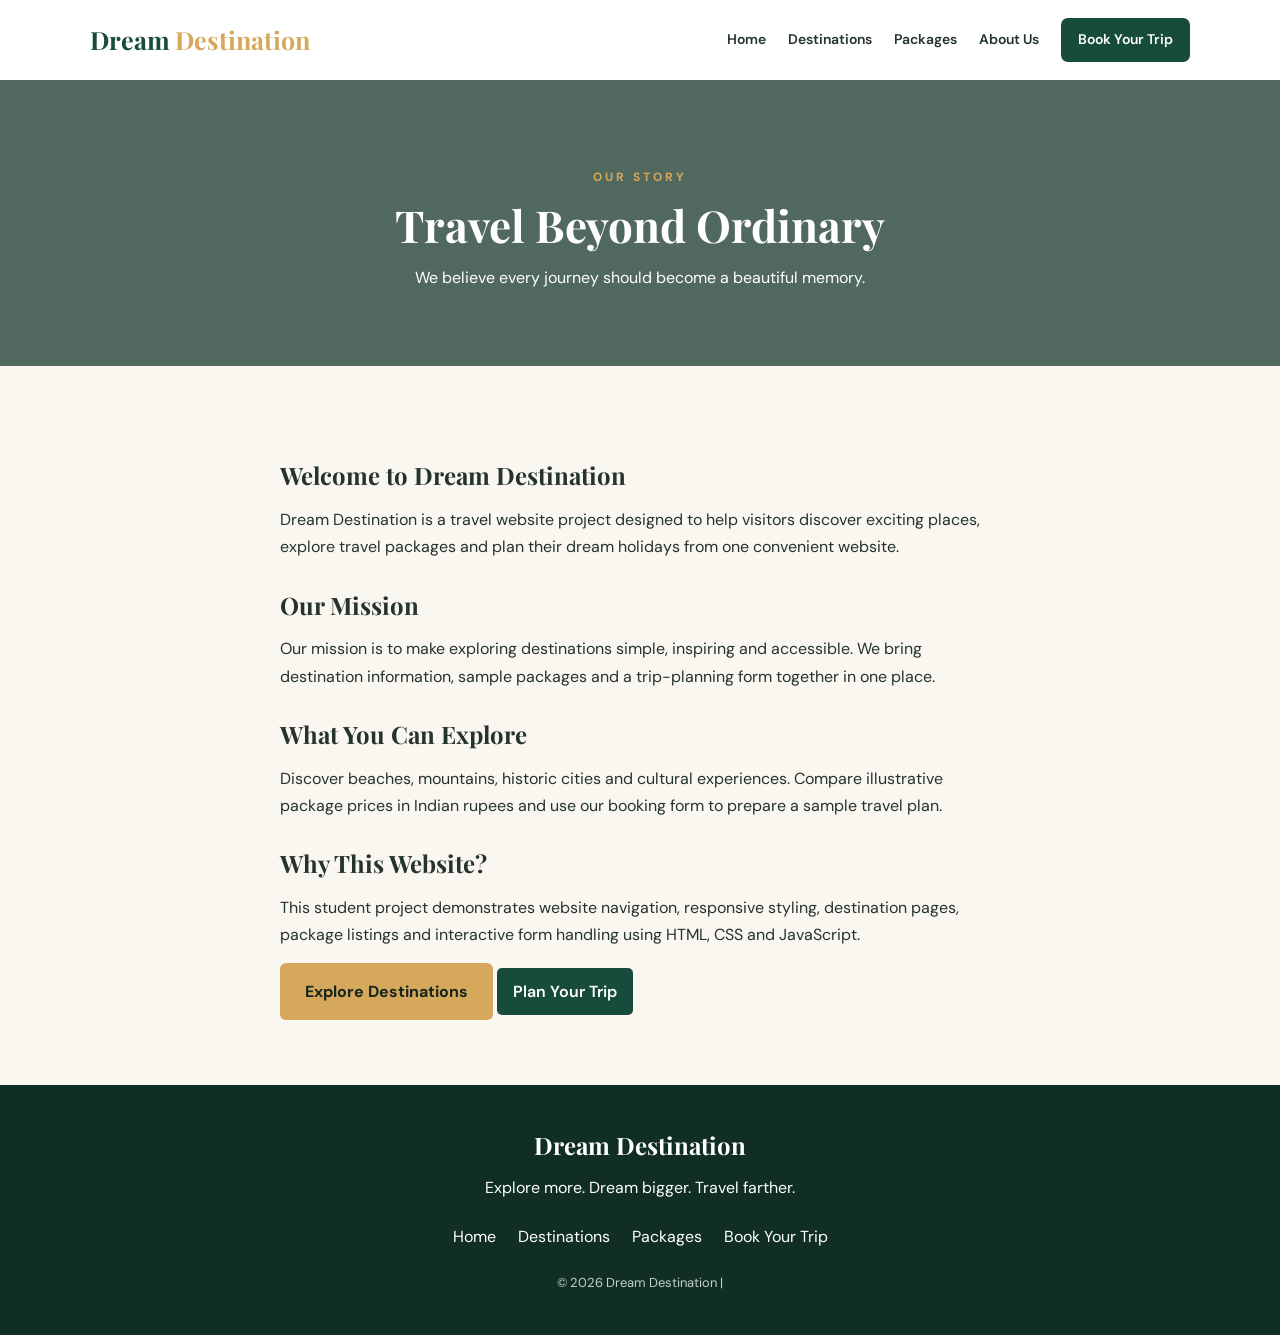
<file: about.html>
<!DOCTYPE html>
<html lang="en">
<head>
    <meta charset="UTF-8">
    <meta name="viewport" content="width=device-width, initial-scale=1.0">
    <title>About Us | Dream Destination</title>
    <link rel="stylesheet" href="style.css">
</head>
<body>

<header>
    <a href="index.html" class="logo">Dream<span>Destination</span></a>
    <nav>
        <a href="index.html">Home</a>
        <a href="destinations.html">Destinations</a>
        <a href="packages.html">Packages</a>
        <a href="about.html">About Us</a>
        <a href="booking.html" class="nav-button">Book Your Trip</a>
    </nav>
</header>

<section class="page-hero">
    <p class="tagline">OUR STORY</p>
    <h1>Travel Beyond Ordinary</h1>
    <p>We believe every journey should become a beautiful memory.</p>
</section>

<section class="text-page">
    <h2>Welcome to Dream Destination</h2>
    <p>
        Dream Destination is a travel website project designed to help
        visitors discover exciting places, explore travel packages and
        plan their dream holidays from one convenient website.
    </p>

    <h2>Our Mission</h2>
    <p>
        Our mission is to make exploring destinations simple, inspiring
        and accessible. We bring destination information, sample packages
        and a trip-planning form together in one place.
    </p>

    <h2>What You Can Explore</h2>
    <p>
        Discover beaches, mountains, historic cities and cultural
        experiences. Compare illustrative package prices in Indian rupees
        and use our booking form to prepare a sample travel plan.
    </p>

    <h2>Why This Website?</h2>
    <p>
        This student project demonstrates website navigation, responsive
        styling, destination pages, package listings and interactive form
        handling using HTML, CSS and JavaScript.
    </p>

    <a href="destinations.html" class="btn primary">Explore Destinations</a>
    <a href="booking.html" class="small-button">Plan Your Trip</a>
</section>

<footer>
    <h2>Dream Destination</h2>
    <p>Explore more. Dream bigger. Travel farther.</p>
    <div class="footer-links">
        <a href="index.html">Home</a>
        <a href="destinations.html">Destinations</a>
        <a href="packages.html">Packages</a>
        <a href="booking.html">Book Your Trip</a>
    </div>
    <p class="copyright">© 2026 Dream Destination |</p>
</footer>

</body>
</html>
</file>
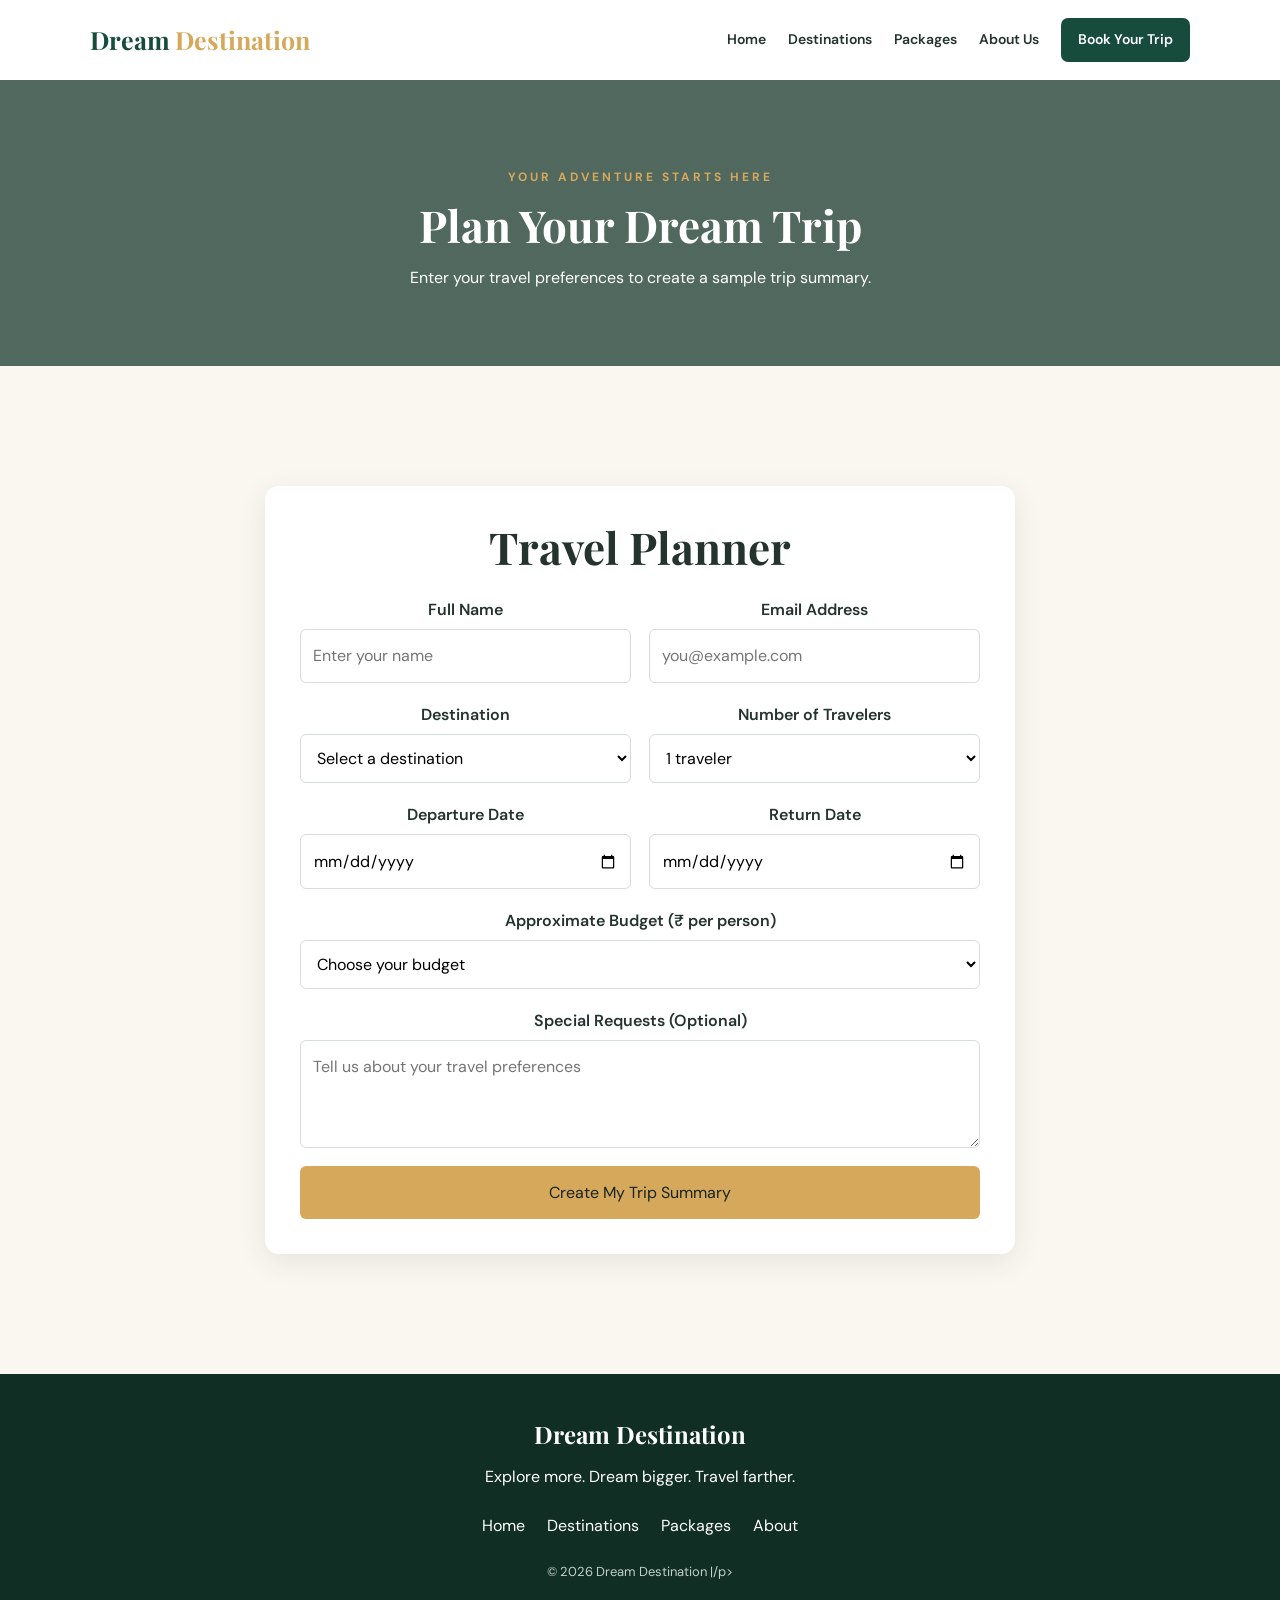
<file: booking.html>
<!DOCTYPE html>
<html lang="en">
<head>
    <meta charset="UTF-8">
    <meta name="viewport" content="width=device-width, initial-scale=1.0">
    <title>Book Your Trip | Dream Destination</title>
    <link rel="stylesheet" href="style.css">

</head>
<body>

<header>
    <a href="index.html" class="logo">Dream<span>Destination</span></a>
    <nav>
        <a href="index.html">Home</a>
        <a href="destinations.html">Destinations</a>
        <a href="packages.html">Packages</a>
        <a href="about.html">About Us</a>
        <a href="booking.html" class="nav-button">Book Your Trip</a>
    </nav>
</header>

<section class="page-hero">
    <p class="tagline">YOUR ADVENTURE STARTS HERE</p>
    <h1>Plan Your Dream Trip</h1>
    <p>Enter your travel preferences to create a sample trip summary.</p>
</section>

<section class="section">
    <div class="form-container">
        <h2>Travel Planner</h2>

        <form id="bookingForm" class="booking-form">

            <div class="form-group">
                <label for="fullName">Full Name</label>
                <input type="text" id="fullName" name="fullName"
                       placeholder="Enter your name" required>
            </div>

            <div class="form-group">
                <label for="email">Email Address</label>
                <input type="email" id="email" name="email"
                       placeholder="you@example.com" required>
            </div>

            <div class="form-group">
                <label for="destination">Destination</label>
                <select id="destination" name="destination" required>
                    <option value="">Select a destination</option>
                    <option>Bali, Indonesia</option>
                    <option>Switzerland</option>
                    <option>Maldives</option>
                    <option>Paris, France</option>
                    <option>Kashmir, India</option>
                    <option>Jaipur, India</option>
                </select>
            </div>

            <div class="form-group">
                <label for="travelers">Number of Travelers</label>
                <select id="travelers" name="travelers" required>
                    <option value="1">1 traveler</option>
                    <option value="2">2 travelers</option>
                    <option value="3">3 travelers</option>
                    <option value="4">4 travelers</option>
                    <option value="5">5 travelers</option>
                    <option value="6">6 travelers</option>
                </select>
            </div>

            <div class="form-group">
                <label for="departure">Departure Date</label>
                <input type="date" id="departure" name="departure" required>
            </div>

            <div class="form-group">
                <label for="returnDate">Return Date</label>
                <input type="date" id="returnDate" name="returnDate" required>
            </div>

            <div class="form-group full-width">
                <label for="budget">Approximate Budget (₹ per person)</label>
                <select id="budget" name="budget" required>
                    <option value="">Choose your budget</option>
                    <option>Under ₹20,000</option>
                    <option>₹20,000–₹50,000</option>
                    <option>₹50,000–₹1,00,000</option>
                    <option>Above ₹1,00,000</option>
                </select>
            </div>

            <div class="form-group full-width">
                <label for="message">Special Requests (Optional)</label>
                <textarea id="message" name="message" rows="3"
                          placeholder="Tell us about your travel preferences"></textarea>
            </div>
            
<a href="trip-summary.html"
   class="btn primary form-submit full-width">
    Create My Trip Summary
</a>

            
        </form>

        <div id="bookingResult" class="booking-result" hidden aria-live="polite"></div>
    </div>
</section>

<footer>
    <h2>Dream Destination</h2>
    <p>Explore more. Dream bigger. Travel farther.</p>
    <div class="footer-links">
        <a href="index.html">Home</a>
        <a href="destinations.html">Destinations</a>
        <a href="packages.html">Packages</a>
        <a href="about.html">About</a>
    </div>
    <p class="copyright">© 2026 Dream Destination |/p>
</footer>

</body>
</html>
</file>
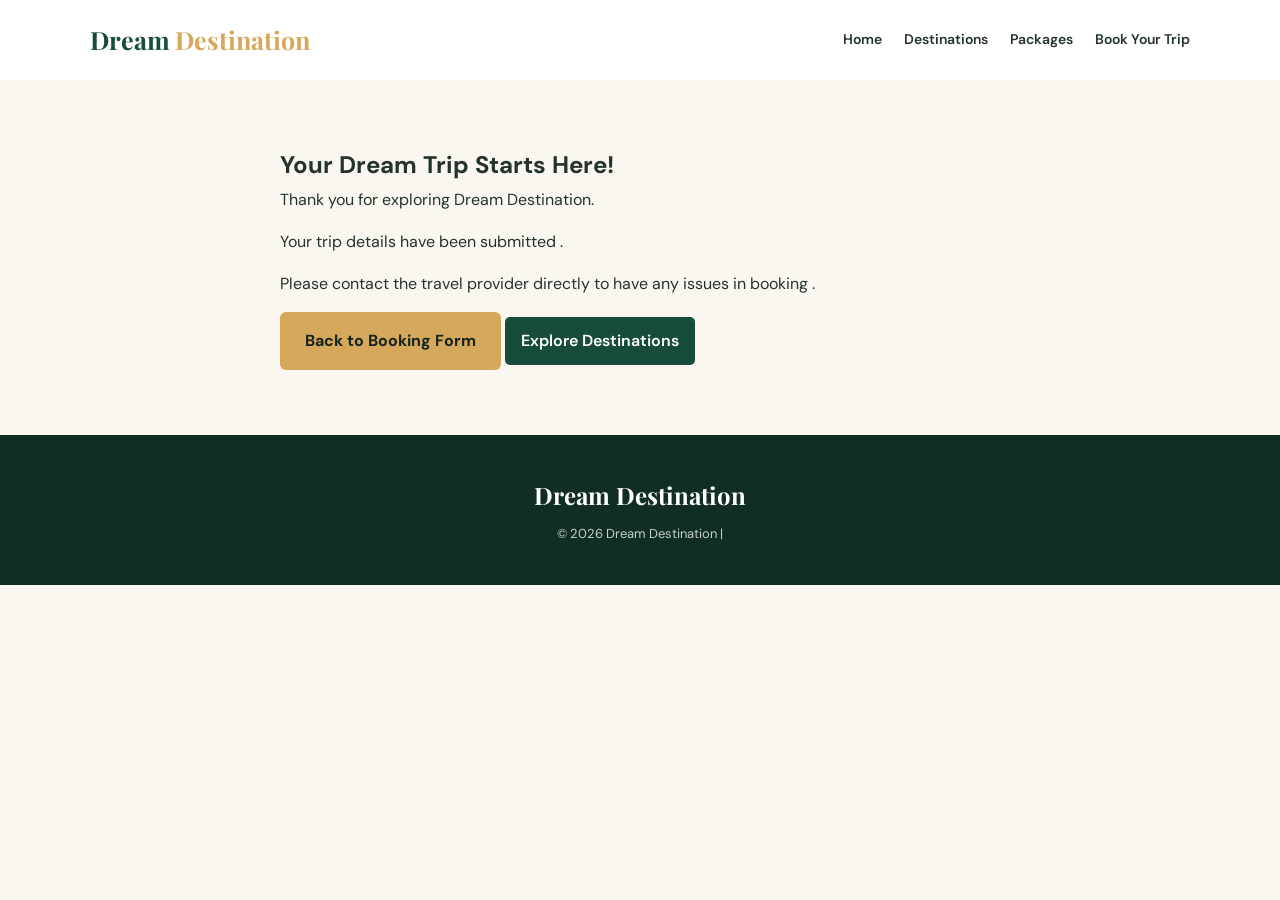
<file: trip-summary.html>
<!DOCTYPE html>
<html lang="en">
<head>
    <meta charset="UTF-8">
    <meta name="viewport" content="width=device-width, initial-scale=1.0">
    <title>Trip Summary | Dream Destination</title>
    <link rel="stylesheet" href="style.css">
</head>
<body>

<header>
    <a href="index.html" class="logo">Dream<span>Destination</span></a>
    <nav>
        <a href="index.html">Home</a>
        <a href="destinations.html">Destinations</a>
        <a href="packages.html">Packages</a>
        <a href="booking.html">Book Your Trip</a>
    </nav>
</header>

<section class="text-page">
    <h1>Your Dream Trip Starts Here!</h1>
    <p>Thank you for exploring Dream Destination.</p>
    <p>Your trip details have  been submitted .</p>
    <p>Please contact the travel provider directly to have any issues in  booking .</p>

    <a href="booking.html" class="btn primary">Back to Booking Form</a>
    <a href="destinations.html" class="small-button">Explore Destinations</a>
</section>

<footer>
    <h2>Dream Destination</h2>
    <p class="copyright">© 2026 Dream Destination | </p>
</footer>

</body>
</html>
</file>
<file: style.css>
@import url('https://fonts.googleapis.com/css2?family=DM+Sans:wght@400;500;600;700&family=Playfair+Display:wght@500;600;700&display=swap');

:root {
    --green: #174c3c;
    --gold: #d6a85c;
    --cream: #faf7f0;
    --dark: #24332d;
}

* {
    margin: 0;
    padding: 0;
    box-sizing: border-box;
}

html {
    scroll-behavior: smooth;
}

body {
    font-family: 'DM Sans', sans-serif;
    background: var(--cream);
    color: var(--dark);
    line-height: 1.7;
}

a {
    text-decoration: none;
    color: inherit;
}

header {
    min-height: 80px;
    padding: 18px 7%;
    display: flex;
    align-items: center;
    justify-content: space-between;
    gap: 20px;
    background: white;
    flex-wrap: wrap;
}

.logo {
    font-family: 'Playfair Display', serif;
    font-size: 25px;
    font-weight: 700;
    color: var(--green);
}

.logo span {
    color: var(--gold);
    margin-left: 5px;
}

nav {
    display: flex;
    align-items: center;
    flex-wrap: wrap;
    gap: 22px;
}

nav a {
    font-size: 14px;
    font-weight: 600;
}

nav a:hover,
.footer-links a:hover {
    color: var(--gold);
}

.nav-button {
    background: var(--green);
    color: white;
    padding: 10px 17px;
    border-radius: 7px;
}

.nav-button:hover {
    background: var(--gold);
    color: #17251e;
}

.hero {
    min-height: 590px;
    display: flex;
    align-items: center;
    padding: 70px 8%;
    color: white;
    background:
        linear-gradient(90deg, rgba(12, 37, 29, .86), rgba(12, 37, 29, .12)),
        url('https://images.unsplash.com/photo-1464822759023-fed622ff2c3b?auto=format&fit=crop&w=1800&q=85')
        center/cover no-repeat;
}

.hero-content {
    max-width: 650px;
}

.tagline {
    color: var(--gold);
    font-size: 12px;
    font-weight: 700;
    letter-spacing: 3px;
    margin-bottom: 12px;
}

.hero h1 {
    font-family: 'Playfair Display', serif;
    font-size: clamp(40px, 6vw, 70px);
    line-height: 1.15;
    margin-bottom: 22px;
}

.hero h1 span {
    color: #f0c77e;
}

.hero-content > p:not(.tagline) {
    max-width: 530px;
    margin-bottom: 28px;
}

.hero-buttons {
    display: flex;
    flex-wrap: wrap;
    gap: 14px;
}

.btn {
    display: inline-block;
    padding: 13px 23px;
    border-radius: 6px;
    font-weight: 700;
    transition: .25s;
    cursor: pointer;
    border: 2px solid transparent;
}

.primary {
    background: var(--gold);
    color: #17251e;
}

.primary:hover {
    background: white;
    transform: translateY(-2px);
}

.secondary {
    border-color: white;
    color: white;
}

.secondary:hover {
    background: white;
    color: var(--green);
}

.section {
    padding: 75px 7%;
    text-align: center;
}

.section h2,
.offer h2,
.page-hero h1 {
    font-family: 'Playfair Display', serif;
    font-size: clamp(30px, 4vw, 44px);
    line-height: 1.2;
    margin-bottom: 12px;
}

.section-description {
    color: #6f7b74;
    margin-bottom: 35px;
}

.destination-grid,
.package-grid {
    display: grid;
    grid-template-columns: repeat(3, minmax(0, 1fr));
    gap: 25px;
    margin-top: 30px;
    text-align: left;
}

.destination-card,
.package-card {
    background: white;
    border-radius: 13px;
    overflow: hidden;
    box-shadow: 0 8px 28px rgba(20, 50, 38, .09);
    transition: transform .25s, box-shadow .25s;
}

.destination-card:hover,
.package-card:hover {
    transform: translateY(-7px);
    box-shadow: 0 14px 35px rgba(20, 50, 38, .15);
}

.destination-card img,
.package-card img {
    width: 100%;
    height: 230px;
    object-fit: cover;
    display: block;
}

.card-content {
    padding: 22px;
}

.card-content h3,
.package-card h3 {
    font-family: 'Playfair Display', serif;
    font-size: 23px;
    margin-bottom: 8px;
}

.card-content p,
.package-card p {
    color: #6f7b74;
    margin-bottom: 13px;
}

.card-content a {
    color: var(--green);
    font-weight: 700;
}

.card-content a:hover {
    color: var(--gold);
}

.explore-all {
    margin-top: 35px;
}

.offer {
    padding: 65px 8%;
    background: var(--green);
    color: white;
    text-align: center;
}

.offer p:not(.tagline) {
    margin: 12px 0 25px;
}

footer {
    padding: 40px 7%;
    text-align: center;
    background: #102e24;
    color: white;
}

footer h2 {
    font-family: 'Playfair Display', serif;
    margin-bottom: 8px;
}

.footer-links {
    display: flex;
    justify-content: center;
    flex-wrap: wrap;
    gap: 22px;
    margin: 22px 0;
}

.copyright {
    font-size: 13px;
    color: #c2d0c8;
}

.page-hero {
    padding: 75px 7%;
    text-align: center;
    color: white;
    background:
        linear-gradient(rgba(15, 49, 37, .72), rgba(15, 49, 37, .72)),
        url('https://images.unsplash.com/photo-1476514525535-07fb3b4ae5f1?auto=format&fit=crop&w=1600&q=80')
        center/cover;
}

.page-hero p {
    margin-top: 12px;
}

.price {
    color: var(--green);
    font-size: 23px;
    font-weight: 700;
    margin: 12px 0;
}

.small-button {
    display: inline-block;
    background: var(--green);
    color: white;
    padding: 10px 16px;
    border-radius: 5px;
    font-weight: 600;
}

.small-button:hover {
    background: var(--gold);
    color: var(--dark);
}

.text-page {
    max-width: 900px;
    margin: 0 auto;
    padding: 65px 7%;
}

.text-page h2 {
    font-family: 'Playfair Display', serif;
    margin: 24px 0 10px;
}

.text-page p {
    margin-bottom: 15px;
}

.filter-buttons {
    display: flex;
    flex-wrap: wrap;
    justify-content: center;
    gap: 10px;
    margin: 25px 0;
}

.filter-buttons button {
    border: 1px solid var(--green);
    border-radius: 25px;
    padding: 10px 18px;
    background: white;
    color: var(--green);
    cursor: pointer;
    font: inherit;
}

.filter-buttons button:hover,
.filter-buttons button.active {
    background: var(--green);
    color: white;
}

.form-container {
    max-width: 750px;
    margin: 45px auto;
    padding: 35px;
    background: white;
    border-radius: 14px;
    box-shadow: 0 8px 30px rgba(20, 50, 38, .09);
}

.form-container h2 {
    font-family: 'Playfair Display', serif;
    margin-bottom: 22px;
}

.booking-form {
    display: grid;
    grid-template-columns: repeat(2, minmax(0, 1fr));
    gap: 18px;
}

.form-group {
    display: flex;
    flex-direction: column;
    gap: 6px;
}

.form-group label {
    font-weight: 600;
}

.form-group input,
.form-group select,
.form-group textarea {
    width: 100%;
    padding: 12px;
    border: 1px solid #d5ddd7;
    border-radius: 6px;
    font: inherit;
    background: white;
}

.form-group input:focus,
.form-group select:focus,
.form-group textarea:focus {
    outline: 2px solid var(--gold);
    border-color: var(--gold);
}

.full-width {
    grid-column: 1 / -1;
}

.form-submit {
    border: none;
    font: inherit;
}

.booking-result {
    margin-top: 25px;
    padding: 20px;
    border-radius: 8px;
    background: #edf5ef;
    overflow-wrap: anywhere;
}

.booking-result h3 {
    color: var(--green);
    margin-bottom: 8px;
}

.detail-layout {
    display: grid;
    grid-template-columns: 1.1fr 1fr;
    gap: 35px;
    align-items: center;
}

.detail-layout img {
    width: 100%;
    max-height: 420px;
    object-fit: cover;
    border-radius: 14px;
}

@media (max-width: 850px) {
    header {
        justify-content: center;
    }

    nav {
        justify-content: center;
    }

    .destination-grid,
    .package-grid {
        grid-template-columns: repeat(2, minmax(0, 1fr));
    }
}

@media (max-width: 600px) {
    header {
        padding: 18px 5%;
    }

    nav {
        gap: 12px;
    }

    nav a {
        font-size: 13px;
    }

    .hero {
        min-height: 520px;
        padding: 50px 6%;
    }

    .section {
        padding: 55px 5%;
    }

    .destination-grid,
    .package-grid,
    .booking-form,
    .detail-layout {
        grid-template-columns: 1fr;
    }

    .form-container {
        margin: 25px 5%;
        padding: 23px;
    }

    .full-width {
        grid-column: auto;
    }
}

@media (max-width: 600px) {
    .section {
        padding: 55px 5%;
    }
}


input[name="place"] {
    position: absolute;
    opacity: 0;
}
</file>
